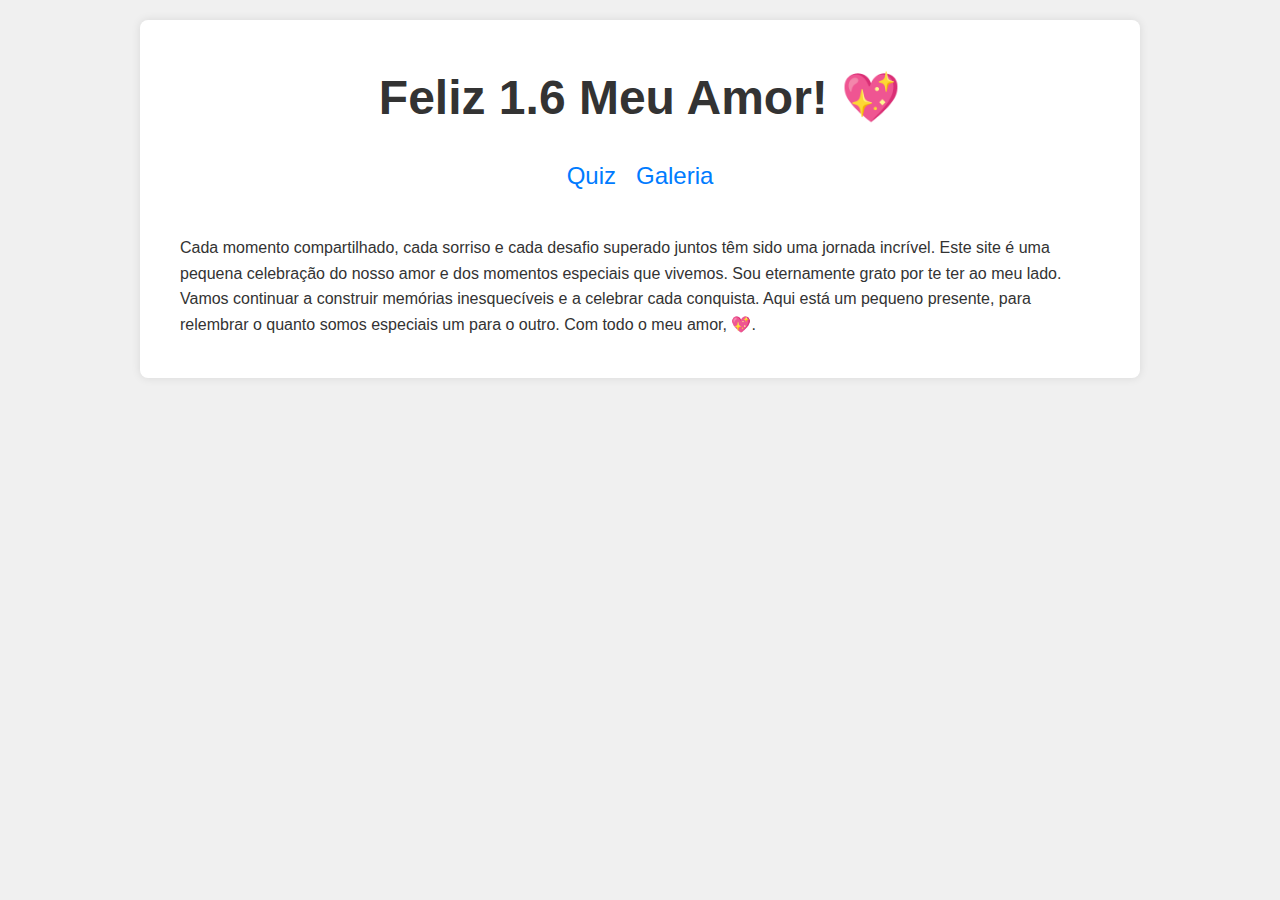
<file: 1.6/index.html>
<!DOCTYPE html>
<html lang="pt-BR">
<head>
    <meta charset="UTF-8">
    <meta name="viewport" content="width=device-width, initial-scale=1.0">
    <title>Feliz 1.6 Meu Amor!</title>
    <link rel="stylesheet" href="css/styles.css">
</head>
<body>
    <div class="container">
        <header>
            <h1>Feliz 1.6 Meu Amor! 💖</h1>
            <nav>
                <ul>
                    <li><a href="quiz.html">Quiz</a></li>
                    <li><a href="sobre.html">Galeria</a></li>
                </ul>
            </nav>
        </header>
        <main>
            <p>Cada momento compartilhado, cada sorriso e cada desafio superado juntos têm sido uma jornada incrível. Este site é uma pequena celebração do nosso amor e dos momentos especiais que vivemos.

                Sou eternamente grato por te ter ao meu lado. Vamos continuar a construir memórias inesquecíveis e a celebrar cada conquista. Aqui está um pequeno presente, para relembrar o quanto somos especiais um para o outro.
                
                Com todo o meu amor, 💖.</p>
        </main>
    </div>
</body>
</html>
</file>
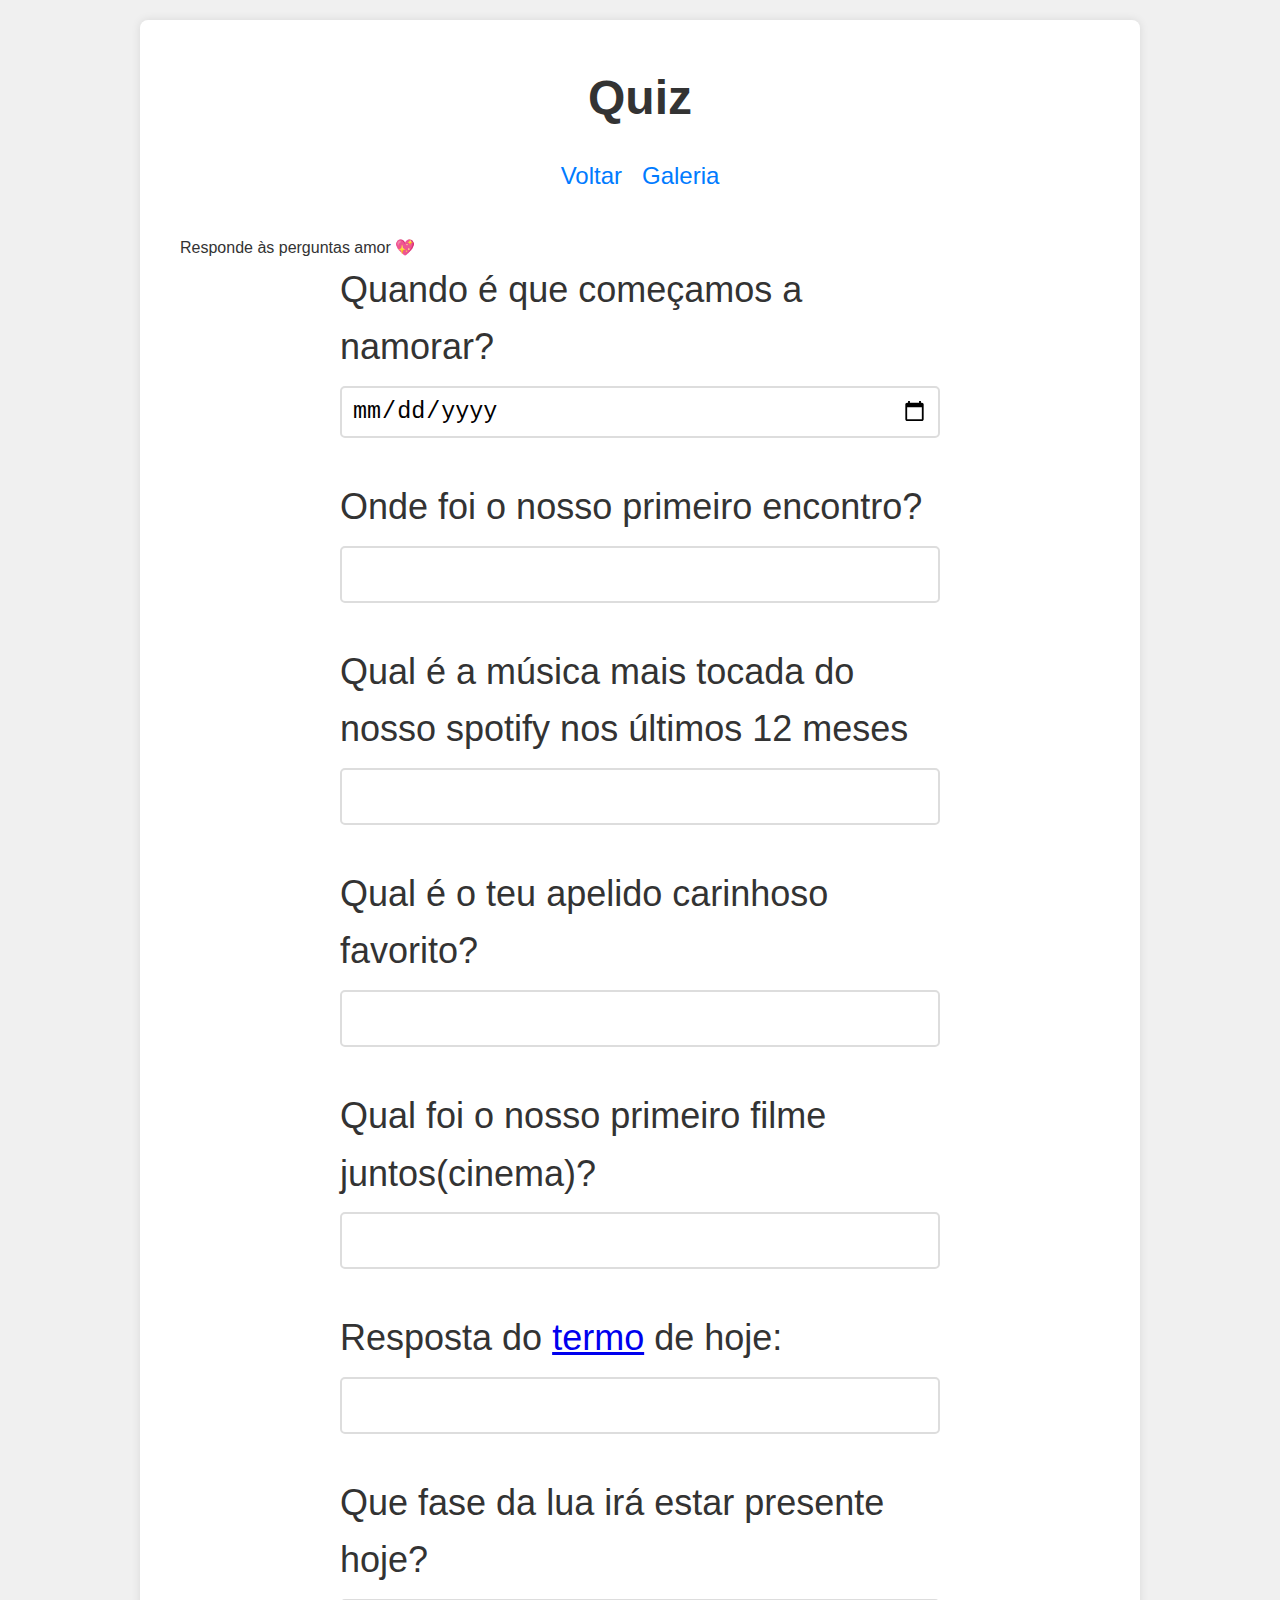
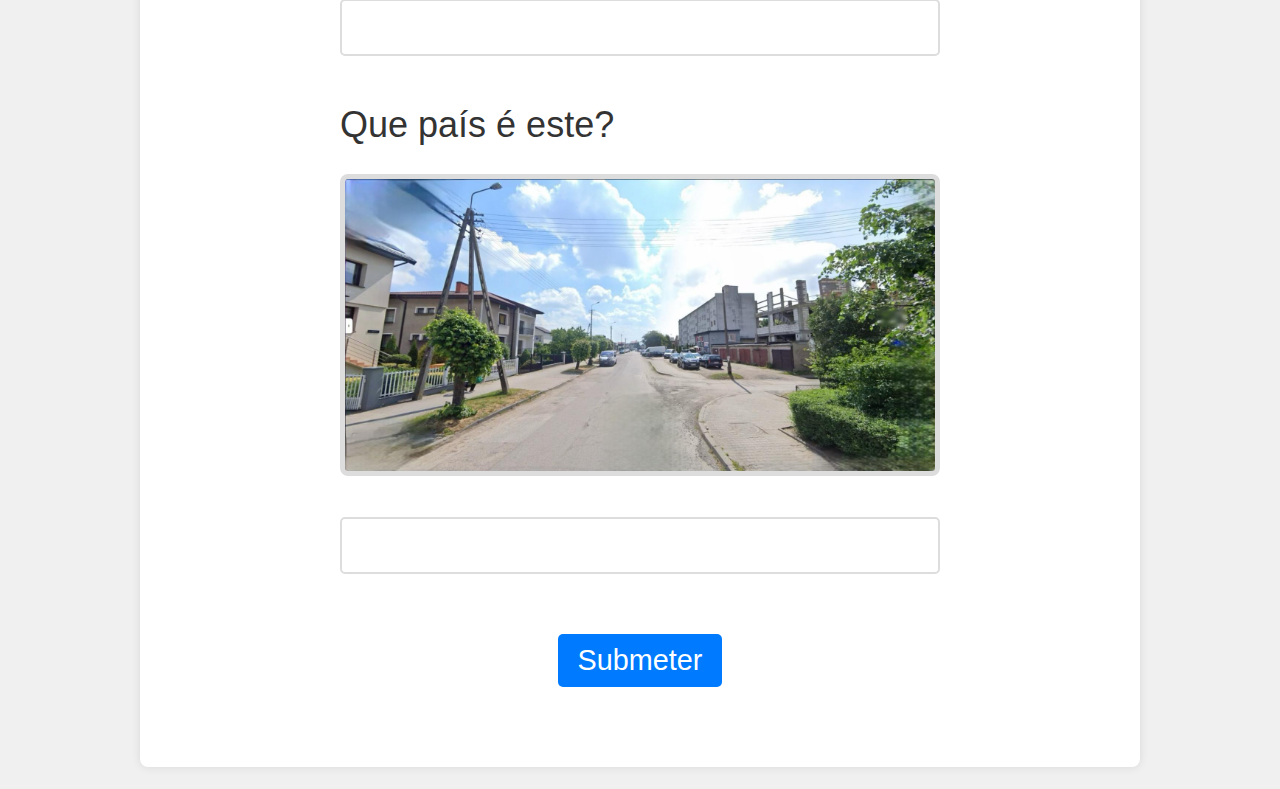
<file: 1.6/quiz.html>
<!DOCTYPE html>
<html lang="pt-BR">
<head>
    <meta charset="UTF-8">
    <meta name="viewport" content="width=device-width, initial-scale=1.0">
    <title>Quiz</title>
    <link rel="stylesheet" href="css/styles.css">
</head>
<body>
    <div class="container">
        <header>
            <h1>Quiz</h1>
            <nav>
                <ul>
                    <li><a href="index.html">Voltar</a></li>
                    <li><a href="sobre.html">Galeria</a></li>
                </ul>
            </nav>
        </header>
        <main>
            <p class="intro">Responde às perguntas amor 💖</p>
            <div id="quiz">
                <!-- Perguntas vão aparecer aqui -->
            </div>
            <div id="resultado">
                <!-- Resultado e código serão exibidos aqui -->
            </div>
        </main>
    </div>
    <script src="script/script.js"></script>
</body>
</html>
</file>
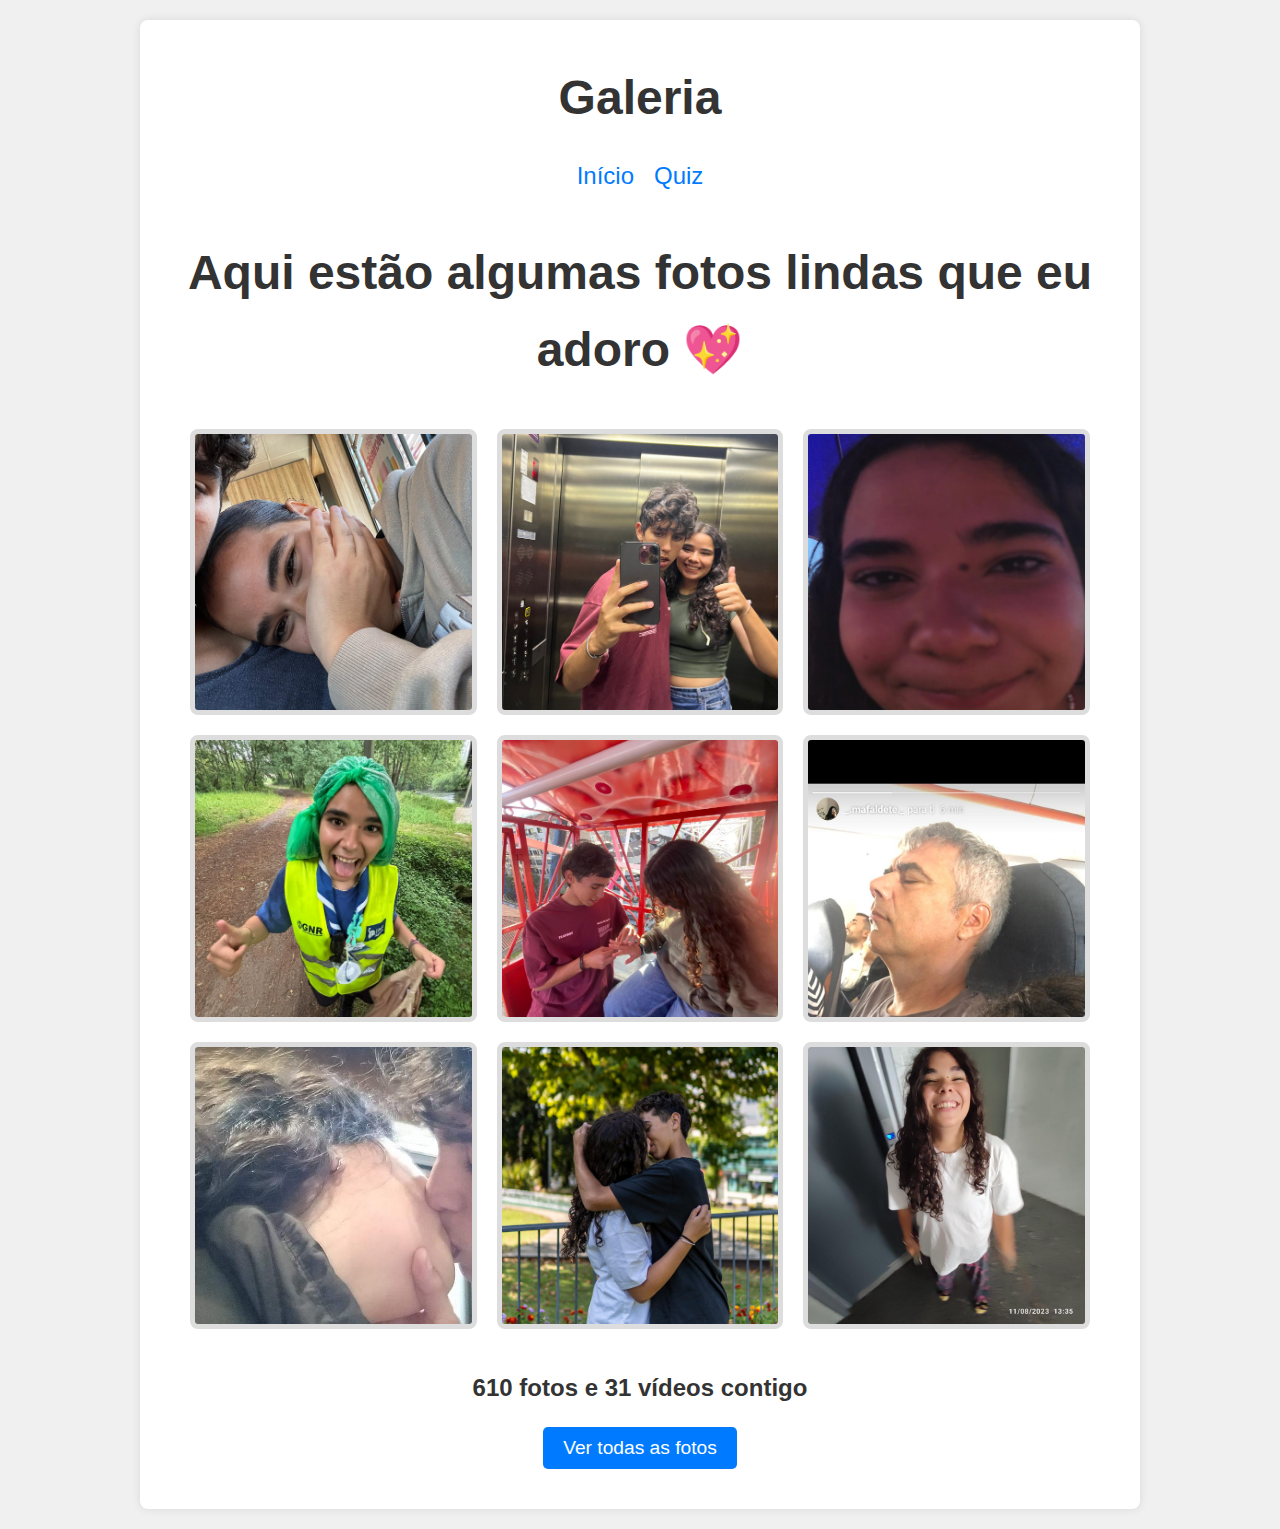
<file: 1.6/sobre.html>
<!DOCTYPE html>
<html lang="pt-BR">
<head>
    <meta charset="UTF-8">
    <meta name="viewport" content="width=device-width, initial-scale=1.0">
    <title>Galeria</title>
    <link rel="stylesheet" href="css/styles.css">
</head>
<body>
    <div class="container">
        <header>
            <h1>Galeria</h1>
            <nav>
                <ul>
                    <li><a href="index.html">Início</a></li>
                    <li><a href="quiz.html">Quiz</a></li>
                </ul>
            </nav>
        </header>
        <main class="main-content">
            <p class="intro">Aqui estão algumas fotos lindas que eu adoro 💖</p>
            <div class="gallery">
                <div class="gallery-item">
                    <img src="img/foto1.jpg" alt="Foto 1">
                </div>
                <div class="gallery-item">
                    <img src="img/foto2.jpg" alt="Foto 2">
                </div>
                <div class="gallery-item">
                    <img src="img/foto3.jpg" alt="Foto 3">
                </div>
                <div class="gallery-item">
                    <img src="img/foto4.jpg" alt="Foto 4">
                </div>
                <div class="gallery-item">
                    <img src="img/foto5.jpg" alt="Foto 5">
                </div>
                <div class="gallery-item sixth">
                    <img src="img/foto6.jpg" alt="Foto 6">
                </div>
                <div class="gallery-item">
                    <img src="img/foto7.jpg" alt="Foto 7">
                </div>
                <div class="gallery-item">
                    <img src="img/foto8.jpg" alt="Foto 8">
                </div>
                <div class="gallery-item">
                    <img src="img/foto9.jpg" alt="Foto 9">
                </div>
            </div>
            <p class="footer-text">610 fotos e 31 vídeos contigo</p>
            <button id="show-message-button">Ver todas as fotos</button>
            <div id="message-container" class="hidden">
                <p>Ups, não tinha espaço para isso, amo-te muito ❤️</p>
            </div>
        </main>
    </div>
    <script src="script/script.js"></script>
</body>
</html>
</file>
<file: 1.6/css/styles.css>
/* Reset básico */
* {
    margin: 0;
    padding: 0;
    box-sizing: border-box;
}

body {
    font-family: Arial, sans-serif;
    background-color: #f0f0f0;
    color: #333;
    line-height: 1.6;
}

.container {
    background-color: #fff;
    border-radius: 8px;
    box-shadow: 0 0 10px rgba(0, 0, 0, 0.1);
    padding: 40px;
    width: 90%;
    max-width: 1000px;
    margin: 20px auto;
}

/* Estilizando o cabeçalho */
header {
    text-align: center;
    margin-bottom: 40px;
}

h1 {
    font-size: 3em;
    margin-bottom: 20px;
}

/* Estilizando o menu de navegação */
nav {
    margin-bottom: 40px;
}

nav ul {
    list-style: none;
    display: flex;
    justify-content: center;
    gap: 20px;
}

nav ul li {
    margin: 0;
}

nav ul li a {
    text-decoration: none;
    color: #007BFF;
    font-size: 1.5em;
}

nav ul li a:hover {
    text-decoration: underline;
}

/* Estilizando o conteúdo principal */
.main-content {
    text-align: center;
}

.main-content p.intro {
    font-size: 3em; /* Tamanho maior para o texto de introdução do quiz */
    font-weight: bold;
    margin-bottom: 40px;
    color: #333;
}

/* Estilo específico para o quiz */
#quiz {
    display: flex;
    flex-direction: column;
    gap: 20px;
    font-size: 1.5em; /* Tamanho das perguntas */
    align-items: center; /* Centraliza o conteúdo dentro do #quiz */
    margin: 0 auto; /* Garante que o #quiz esteja centralizado na página */
    max-width: 800px; /* Define uma largura máxima para o quiz */
}

.question {
    margin-bottom: 20px;
    width: 100%; /* Garante que a pergunta ocupe a largura total disponível */
    max-width: 600px; /* Limita a largura máxima das perguntas */
    text-align: left; /* Alinha o texto à esquerda */
}

.question p {
    font-size: 1.5em; /* Tamanho do texto das perguntas */
}

input[type="text"], input[type="date"] {
    padding: 10px;
    font-size: 1.2em; /* Tamanho do texto dentro dos campos de entrada */
    width: 100%;
    max-width: 600px; /* Limita a largura máxima dos campos */
    margin-top: 10px;
    border: 2px solid #ddd; /* Adiciona uma borda aos campos */
    border-radius: 5px; /* Adiciona bordas arredondadas */
}

button {
    display: inline-block;
    padding: 10px 20px;
    font-size: 1.2em;
    color: #fff;
    background-color: #007BFF;
    border: none;
    border-radius: 5px;
    cursor: pointer;
    margin-top: 20px;
}

button:hover {
    background-color: #0056b3;
}

#resultado {
    margin-top: 40px;
    font-size: 1.5em;
}

/* Estilizando a galeria */
.gallery {
    display: flex;
    flex-wrap: wrap;
    gap: 20px;
    justify-content: center;
}

.gallery .gallery-item {
    position: relative;
    width: calc(33.333% - 20px);
    aspect-ratio: auto;
    box-sizing: border-box;
    overflow: hidden;
}

.gallery .gallery-item::before {
    content: '';
    display: block;
    padding-top: 100%;
}

.gallery .gallery-item img {
    position: absolute;
    top: 0;
    left: 0;
    width: 100%;
    height: 100%;
    object-fit: cover;
    border-radius: 8px;
    border: 5px solid #ddd;
}

.gallery .gallery-item.sixth img {
    object-position: top; /* Garante que a sexta imagem exiba o topo */
}

.footer-text {
    margin-top: 40px;
    font-size: 1.5em;
    color: #333;
    text-align: center;
    font-weight: bold;
}

@media (max-width: 768px) {
    .gallery .gallery-item {
        width: calc(50% - 20px);
    }
}

@media (max-width: 480px) {
    .gallery .gallery-item {
        width: 100%;
    }
}

/* Oculta a mensagem inicialmente */
.hidden {
    display: none;
}

/* Estilizando a mensagem */
#message-container p {
    font-size: 1.5em;
    color: #333;
    margin-top: 20px;
}

/* Estilizando a pergunta com imagem */
.image-container {
    text-align: center;
    margin: 20px 0;
}

.image-container img {
    max-width: 100%;
    height: auto;
    border-radius: 8px;
    border: 5px solid #ddd;
}

/* Estilizando o botão de explicação */
button {
    display: inline-block;
    padding: 10px 20px;
    font-size: 1.2em;
    color: #fff;
    background-color: #007BFF;
    border: none;
    border-radius: 5px;
    cursor: pointer;
    margin-top: 20px;
}

button:hover {
    background-color: #0056b3;
}

/* Oculta a explicação inicialmente */
.hidden {
    display: none;
}

/* Estilizando a explicação */
#explicacao p {
    font-size: 1.2em;
    color: #333;
    margin: 10px 0;
}
</file>
